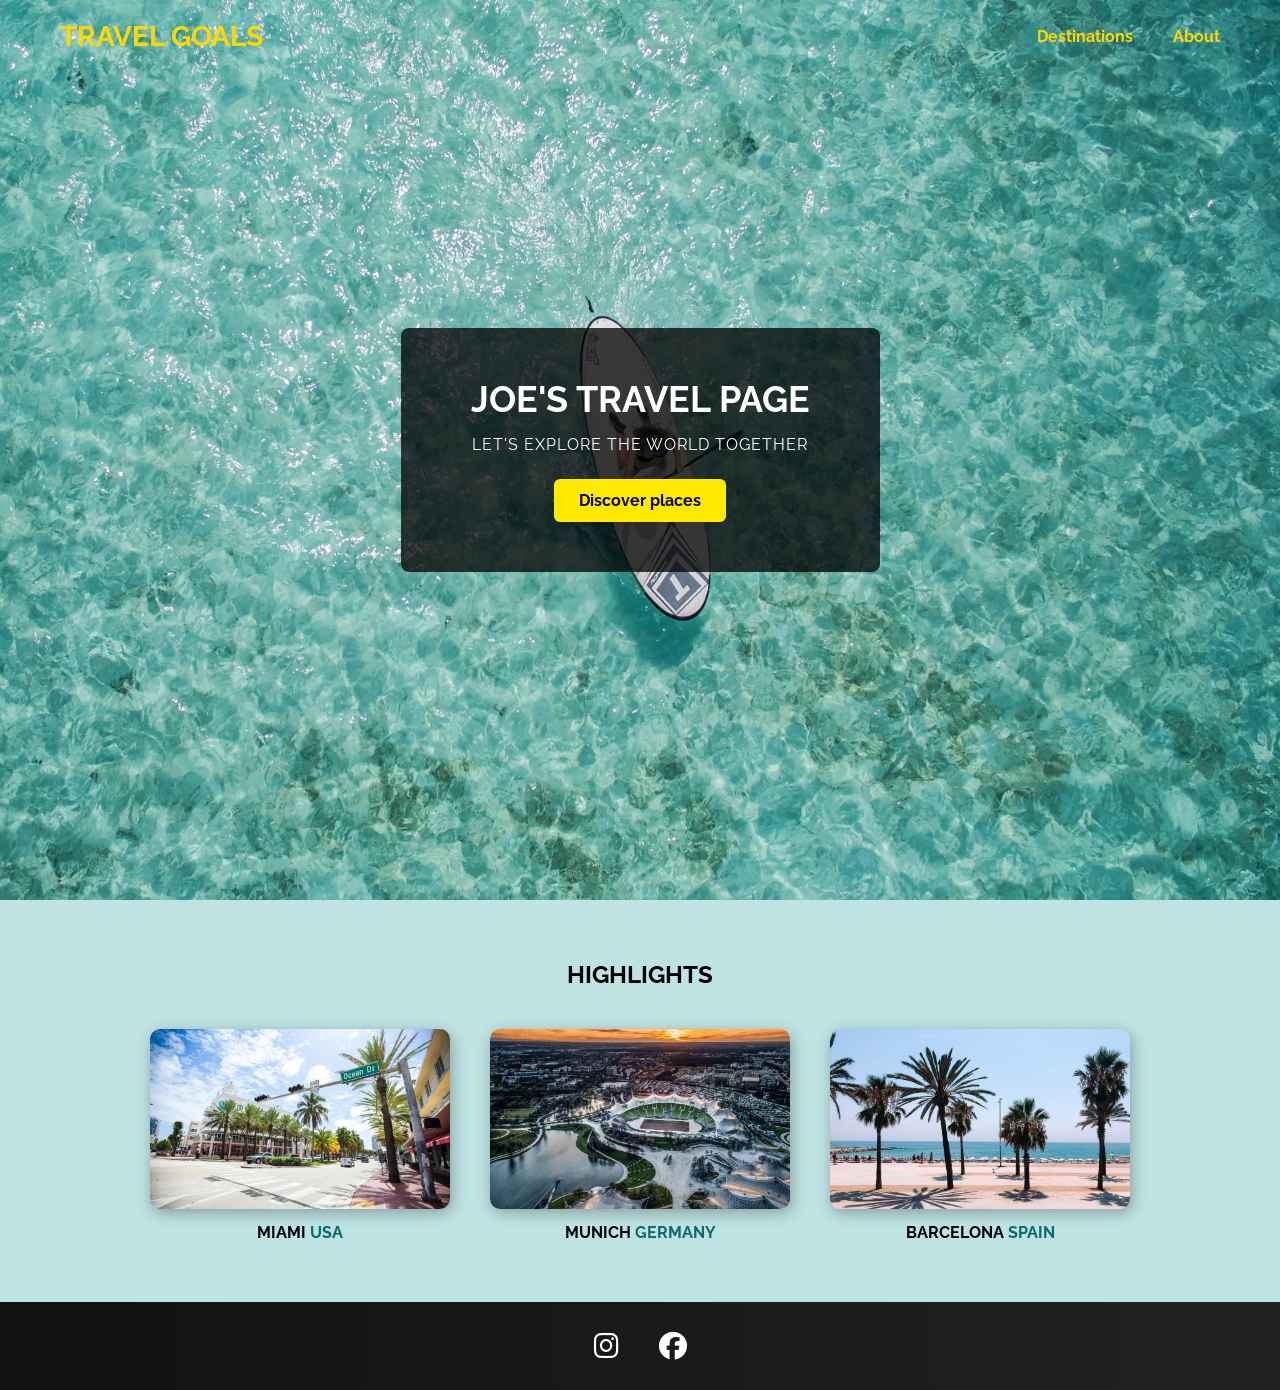
<file: BTH2/BT2/index.html>
<!DOCTYPE html>
<html>
<head>
  <meta charset="UTF-8">
  <title>Travel Goals</title>
  <link rel="stylesheet" href="styles.css">
</head>

<body>

  <header>
    <div id="logo">TRAVEL GOALS</div>
    <nav>
      <ul>
        <li><a href="#">Destinations</a></li>
        <li><a href="#">About</a></li>
      </ul>
    </nav>
  </header>

  <main>

    <!-- HERO SECTION -->
    <section id="hero">
      <div id="hero-content">
        <h1>JOE'S TRAVEL PAGE</h1>
        <p>LET'S EXPLORE THE WORLD TOGETHER</p>
        <a href="#">Discover places</a>
      </div>
    </section>

    <!-- HIGHLIGHTS SECTION -->
    <section id="highlights">
      <h2>HIGHLIGHTS</h2>

      <ul>
        <li>
          <img src="images/places/miami.jpg" alt="">
          <p>MIAMI <strong>USA</strong></p>
        </li>

        <li>
          <img src="images/places/munich.jpg" alt="">
          <p>MUNICH <strong>GERMANY</strong></p>
        </li>

        <li>
          <img src="images/places/barcelona.jpg" alt="">
          <p>BARCELONA <strong>SPAIN</strong></p>
        </li>
      </ul>

    </section>

  </main>

<footer>
  <ul>
    <li><a href="#"><i class="fab fa-instagram"></i></a></li>
    <li><a href="#"><i class="fab fa-facebook"></i></a></li>
  </ul>
</footer>

</body>
</html>
<link href="https://fonts.googleapis.com/css2?family=Raleway:wght@400;700&display=swap" rel="stylesheet">
<link rel="stylesheet" href="https://cdnjs.cloudflare.com/ajax/libs/font-awesome/6.5.0/css/all.min.css">
</file>
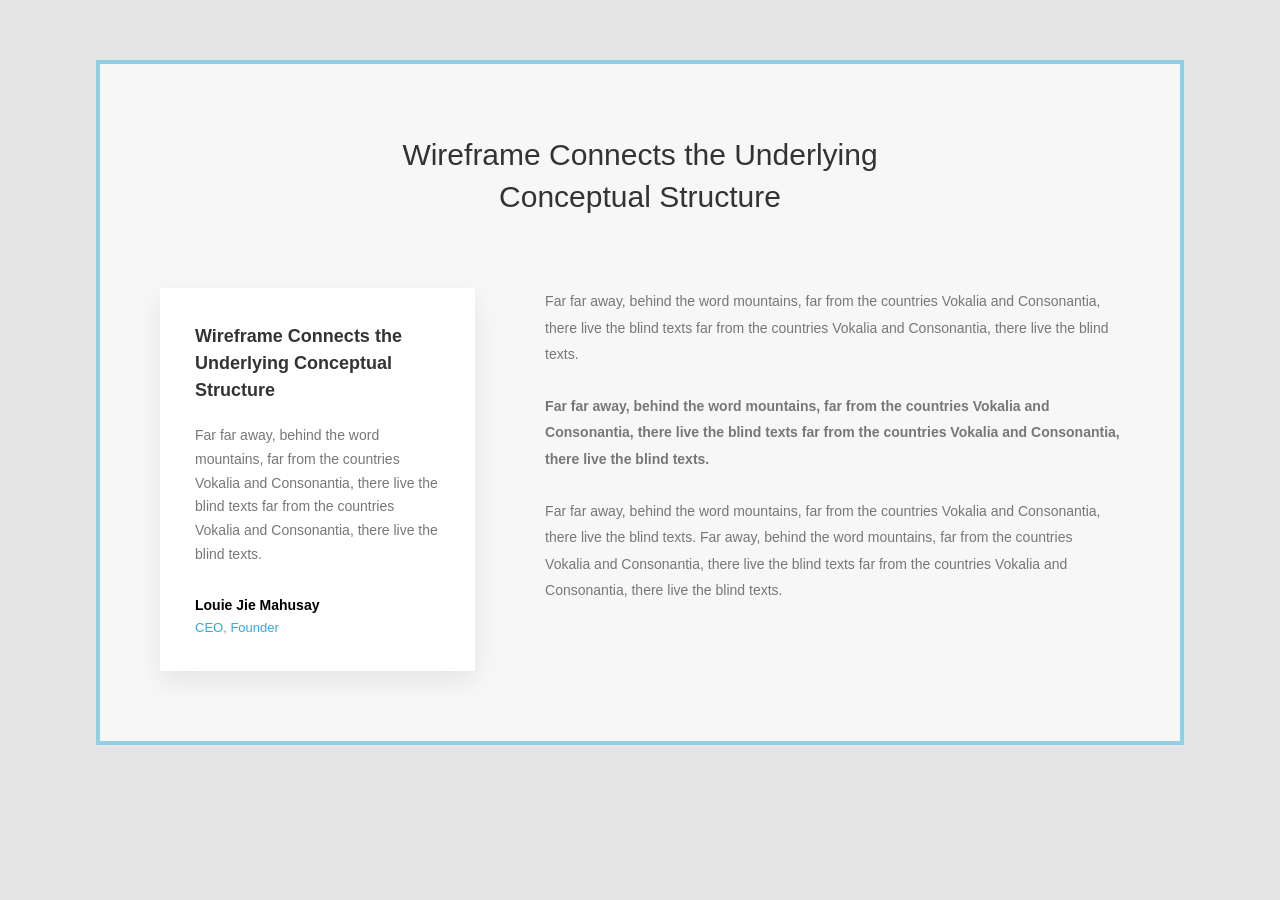
<file: BTH2/BT3/index.html>
<!DOCTYPE html>
<html lang="en">
<head>
    <meta charset="UTF-8">
    <title>Bài Tập 03</title>
    <link rel="stylesheet" href="style.css">
</head>
<body>

    <section class="container">

        <h1 class="title">
            Wireframe Connects the Underlying <br>
            Conceptual Structure
        </h1>

        <div class="row">

            <!-- Left Card -->
            <div class="card">
                <h3>
                    Wireframe Connects the Underlying 
                    Conceptual Structure
                </h3>

                <p>
                    Far far away, behind the word mountains, far from the countries 
                    Vokalia and Consonantia, there live the blind texts far from 
                    the countries Vokalia and Consonantia, there live the blind texts.
                </p>

                <div class="author">
                    <h4>Louie Jie Mahusay</h4>
                    <span>CEO, Founder</span>
                </div>
            </div>

            <!-- Right Content -->
            <div class="content">
                <p>
                    Far far away, behind the word mountains, far from the countries 
                    Vokalia and Consonantia, there live the blind texts far from 
                    the countries Vokalia and Consonantia, there live the blind texts.
                </p>

                <p class="highlight">
                    Far far away, behind the word mountains, far from the countries 
                    Vokalia and Consonantia, there live the blind texts far from 
                    the countries Vokalia and Consonantia, there live the blind texts.
                </p>

                <p>
                    Far far away, behind the word mountains, far from the countries 
                    Vokalia and Consonantia, there live the blind texts. Far away, behind 
                    the word mountains, far from the countries Vokalia and Consonantia, 
                    there live the blind texts far from the countries Vokalia and 
                    Consonantia, there live the blind texts.
                </p>
            </div>

        </div>

    </section>

</body>
</html>
</file>
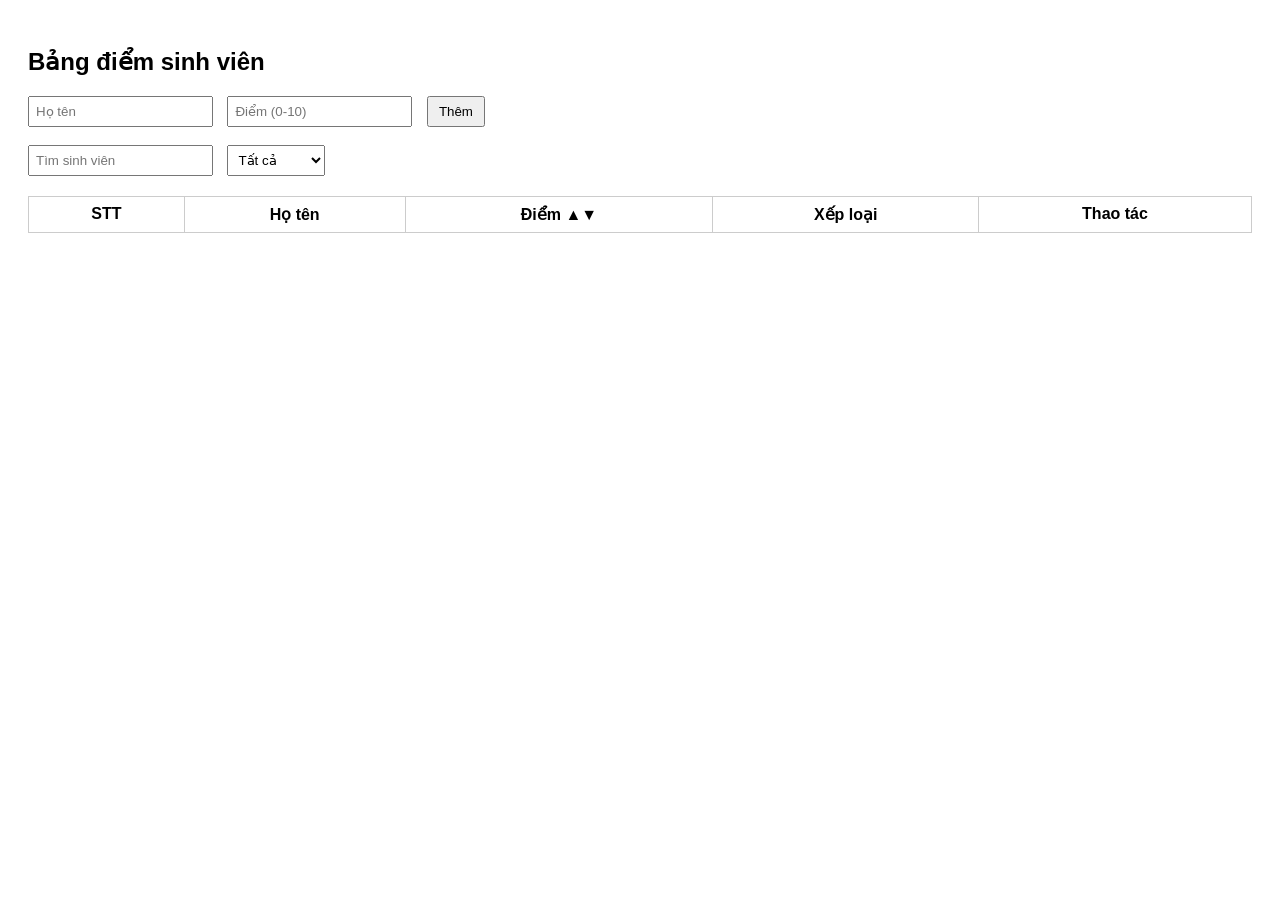
<file: BTH4/BTH1/index.html>
<!DOCTYPE html>
<html lang="vi">

<head>
<meta charset="UTF-8">
<title>Quản lý điểm sinh viên</title>

<style>

body{
    font-family: Arial;
    padding:20px;
}

input, select{
    padding:6px;
    margin-right:10px;
}

button{
    padding:6px 10px;
}

table{
    border-collapse: collapse;
    width:100%;
    margin-top:20px;
}

th, td{
    border:1px solid #ccc;
    padding:8px;
    text-align:center;
}

th{
    cursor:pointer;
}

.low-score{
    background:yellow;
}

</style>

</head>

<body>

<h2>Bảng điểm sinh viên</h2>

<input id="name" placeholder="Họ tên">
<input id="score" placeholder="Điểm (0-10)">
<button id="addBtn">Thêm</button>

<br><br>

<input id="search" placeholder="Tìm sinh viên">

<select id="filter">
<option value="all">Tất cả</option>
<option value="Giỏi">Giỏi</option>
<option value="Khá">Khá</option>
<option value="Trung bình">Trung bình</option>
<option value="Yếu">Yếu</option>
</select>

<table>

<thead>
<tr>
<th>STT</th>
<th>Họ tên</th>
<th id="scoreHeader">Điểm ▲▼</th>
<th>Xếp loại</th>
<th>Thao tác</th>
</tr>
</thead>

<tbody id="tableBody"></tbody>

</table>

<p id="stats"></p>

<!-- liên kết JS -->
<script src="script.js"></script>

</body>
</html>
</file>
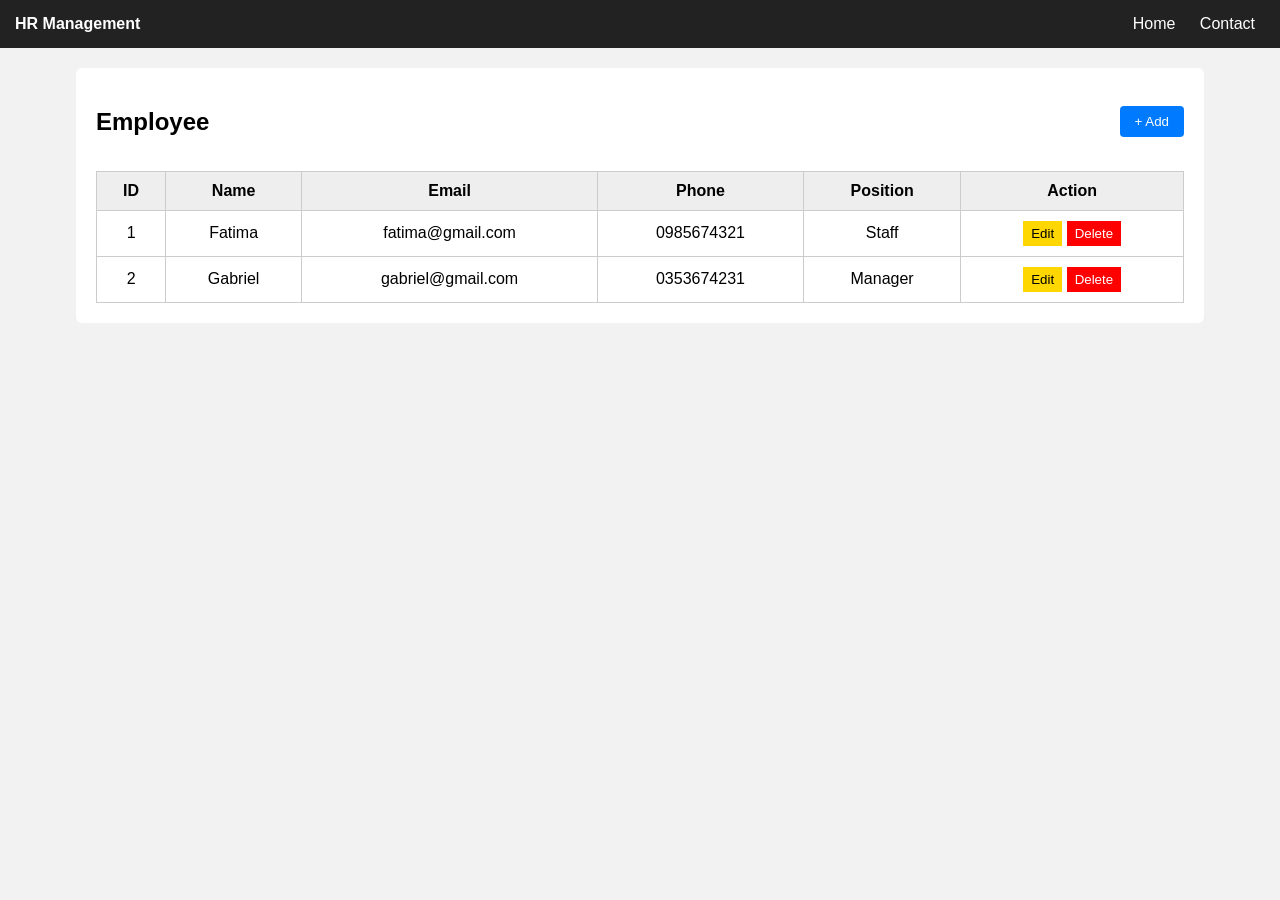
<file: BTTH1+2/Bai5/index.html>
<!DOCTYPE html>
<html lang="vi">
<head>
<meta charset="UTF-8">
<title>HR Management</title>

<style>
body {
  font-family: Arial;
  margin: 0;
  background: #f2f2f2;
}

/* NAVBAR */
.navbar {
  background: #222;
  color: white;
  padding: 15px;
  display: flex;
  justify-content: space-between;
  align-items: center;
}
.navbar a {
  color: white;
  text-decoration: none;
  margin: 0 10px;
}

/* CONTAINER */
.container {
  width: 85%;
  margin: 20px auto;
  background: white;
  padding: 20px;
  border-radius: 6px;
}

/* TOP BAR */
.top {
  display: flex;
  justify-content: space-between;
  align-items: center;
}

.add-btn {
  background: #007bff;
  color: white;
  border: none;
  padding: 8px 15px;
  border-radius: 4px;
  cursor: pointer;
}

/* TABLE */
table {
  width: 100%;
  border-collapse: collapse;
  margin-top: 15px;
}
th, td {
  border: 1px solid #ccc;
  padding: 10px;
  text-align: center;
}
th {
  background: #eee;
}

.edit {
  background: gold;
  border: none;
  padding: 5px 8px;
}
.delete {
  background: red;
  color: white;
  border: none;
  padding: 5px 8px;
}

/* MODAL */
.modal {
  display: none;
  position: fixed;
  top: 0; left: 0;
  width: 100%;
  height: 100%;
  background: rgba(0,0,0,0.5);
}

.modal-content {
  background: white;
  width: 400px;
  margin: 80px auto;
  padding: 20px;
  border-radius: 6px;
}

.modal-header {
  display: flex;
  justify-content: space-between;
  font-weight: bold;
  margin-bottom: 10px;
}

input, select {
  width: 100%;
  padding: 6px;
  margin-bottom: 10px;
}

.modal-footer {
  text-align: right;
}
.save {
  background: green;
  color: white;
  border: none;
  padding: 6px 10px;
}
.cancel {
  background: gray;
  color: white;
  border: none;
  padding: 6px 10px;
}
</style>

</head>
<body>

<!-- NAVBAR -->
<div class="navbar">
  <div><b>HR Management</b></div>
  <div>
    <a href="#">Home</a>
    <a href="#">Contact</a>
  </div>
</div>

<!-- CONTENT -->
<div class="container">
  <div class="top">
    <h2>Employee</h2>
    <button class="add-btn" onclick="openModal()">+ Add</button>
  </div>

  <table>
    <tr>
      <th>ID</th>
      <th>Name</th>
      <th>Email</th>
      <th>Phone</th>
      <th>Position</th>
      <th>Action</th>
    </tr>

    <tr>
      <td>1</td>
      <td>Fatima</td>
      <td>fatima@gmail.com</td>
      <td>0985674321</td>
      <td>Staff</td>
      <td>
        <button class="edit">Edit</button>
        <button class="delete">Delete</button>
      </td>
    </tr>

    <tr>
      <td>2</td>
      <td>Gabriel</td>
      <td>gabriel@gmail.com</td>
      <td>0353674231</td>
      <td>Manager</td>
      <td>
        <button class="edit">Edit</button>
        <button class="delete">Delete</button>
      </td>
    </tr>
  </table>
</div>

<!-- MODAL FORM -->
<div id="modal" class="modal">
  <div class="modal-content">

    <div class="modal-header">
      <span>New Employee</span>
      <button onclick="closeModal()">X</button>
    </div>

    <label>Name</label>
    <input type="text">

    <label>Email</label>
    <input type="email">

    <label>Phone</label>
    <input type="text">

    <label>Position</label>
    <select>
      <option>Staff</option>
      <option>Manager</option>
      <option>CEO</option>
    </select>

    <label>Sex</label>
    <input type="radio" name="sex"> Male
    <input type="radio" name="sex"> Female

    <div class="modal-footer">
      <button class="save">Save</button>
      <button class="cancel" onclick="closeModal()">Cancel</button>
    </div>

  </div>
</div>

<!-- JAVASCRIPT -->
<script>
function openModal() {
  document.getElementById("modal").style.display = "block";
}

function closeModal() {
  document.getElementById("modal").style.display = "none";
}
</script>

</body>
</html>
</file>
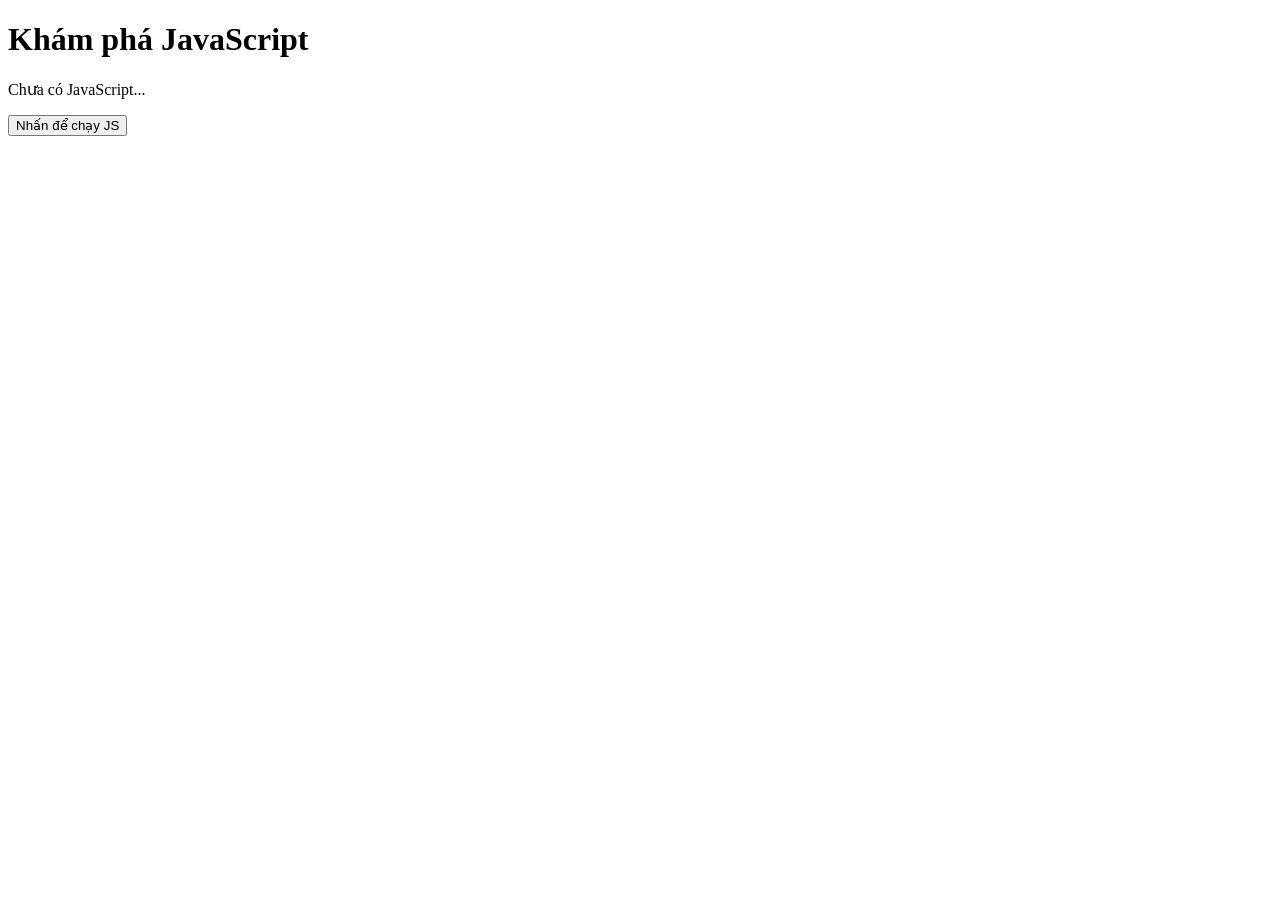
<file: BTTH3/lab-js-basic.html>
<!DOCTYPE html>
<html lang="vi">
<head>
  <meta charset="UTF-8">
  <title>Lab JS Cơ bản</title>
</head>
<body>
  <h1>Khám phá JavaScript</h1>
  <p id="welcome">Chưa có JavaScript...</p>
  <button id="runBtn">Nhấn để chạy JS</button>

  <script src="main.js"></script>
</body>
</html>
</file>
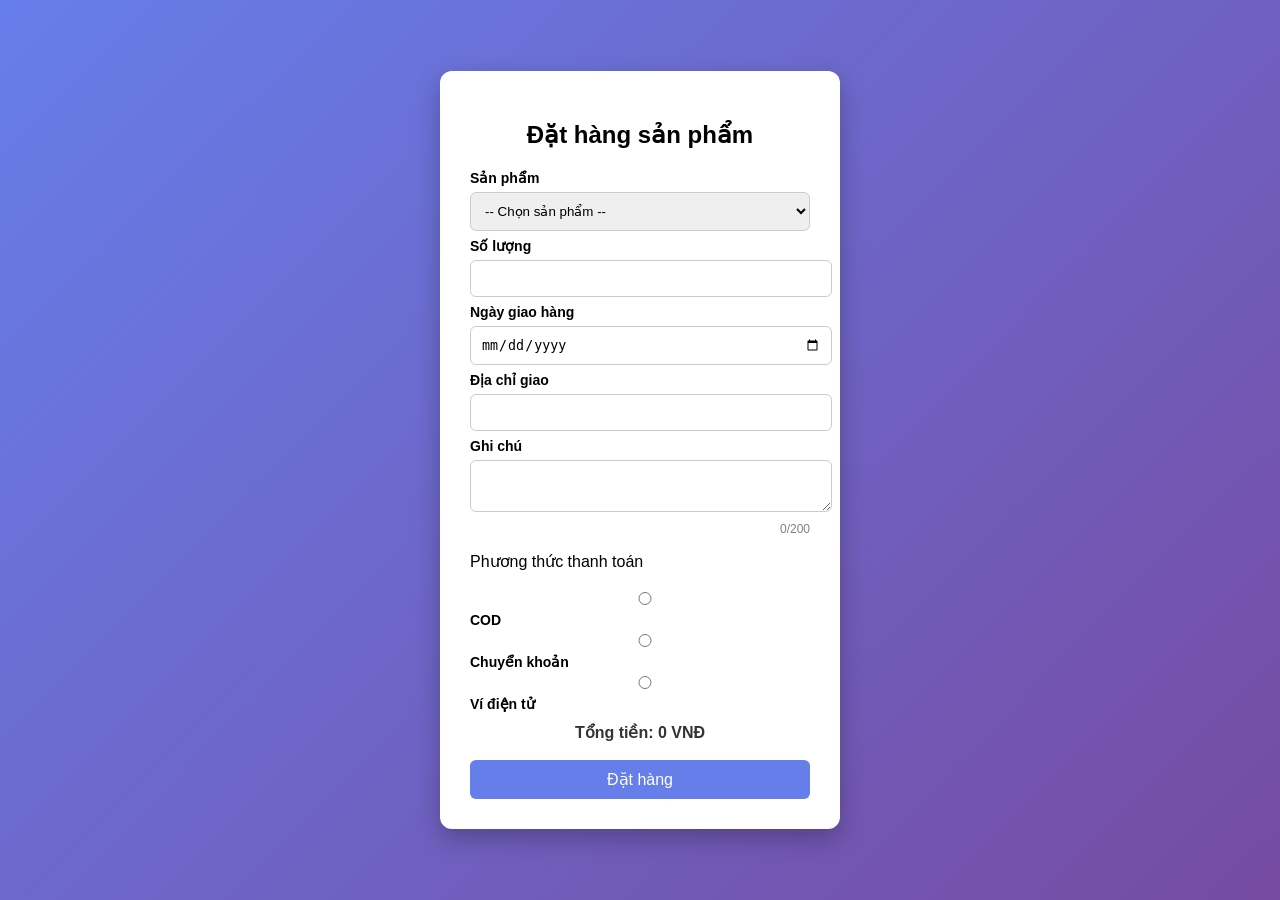
<file: BTH4/BTH2.2/order.html>
<!DOCTYPE html>
<html lang="vi">
<head>
<meta charset="UTF-8">
<title>Đặt hàng</title>

<style>

body{
font-family: Arial, sans-serif;
background: linear-gradient(135deg,#667eea,#764ba2);
height:100vh;
display:flex;
justify-content:center;
align-items:center;
margin:0;
}

form{
background:white;
padding:30px;
border-radius:12px;
width:340px;
box-shadow:0 10px 25px rgba(0,0,0,0.25);
}

h2{
text-align:center;
margin-bottom:20px;
}

label{
font-weight:bold;
font-size:14px;
}

input,select,textarea{
width:100%;
padding:10px;
margin-top:5px;
margin-bottom:6px;
border:1px solid #ccc;
border-radius:6px;
outline:none;
transition:0.2s;
}

input:focus,select:focus,textarea:focus{
border-color:#667eea;
box-shadow:0 0 5px rgba(102,126,234,0.6);
}

.error{
color:red;
font-size:12px;
margin-bottom:6px;
}

.counter{
font-size:12px;
color:gray;
text-align:right;
margin-bottom:8px;
}

button{
width:100%;
padding:10px;
border:none;
border-radius:6px;
background:#667eea;
color:white;
font-size:16px;
cursor:pointer;
transition:0.3s;
}

button:hover{
background:#4c5fd7;
}

#totalBox{
margin-top:10px;
font-weight:bold;
text-align:center;
color:#333;
}

#summary{
display:none;
background:white;
padding:20px;
border-radius:10px;
margin-top:20px;
box-shadow:0 5px 15px rgba(0,0,0,0.2);
}

</style>
</head>

<body>

<form id="orderForm">

<h2>Đặt hàng sản phẩm</h2>

<label>Sản phẩm</label>

<select id="product">
<option value="">-- Chọn sản phẩm --</option>
<option value="ao">Áo</option>
<option value="quan">Quần</option>
<option value="giay">Giày</option>
</select>

<span class="error" id="productError"></span>


<label>Số lượng</label>

<input type="number" id="quantity">

<span class="error" id="quantityError"></span>


<label>Ngày giao hàng</label>

<input type="date" id="date">

<span class="error" id="dateError"></span>


<label>Địa chỉ giao</label>

<input id="address">

<span class="error" id="addressError"></span>


<label>Ghi chú</label>

<textarea id="note"></textarea>

<div class="counter" id="noteCount">0/200</div>

<span class="error" id="noteError"></span>


<p>Phương thức thanh toán</p>

<label><input type="radio" name="pay" value="COD"> COD</label>
<label><input type="radio" name="pay" value="Bank"> Chuyển khoản</label>
<label><input type="radio" name="pay" value="Wallet"> Ví điện tử</label>

<span class="error" id="payError"></span>


<div id="totalBox">
Tổng tiền: <span id="total">0</span> VNĐ
</div>

<br>

<button type="submit">Đặt hàng</button>

</form>


<div id="summary">

<h3>Xác nhận đơn hàng</h3>

<p id="info"></p>

<button id="confirmBtn">Xác nhận</button>
<br><br>
<button id="cancelBtn">Hủy</button>

</div>


<script src="order.js"></script>

</body>
</html>
</file>
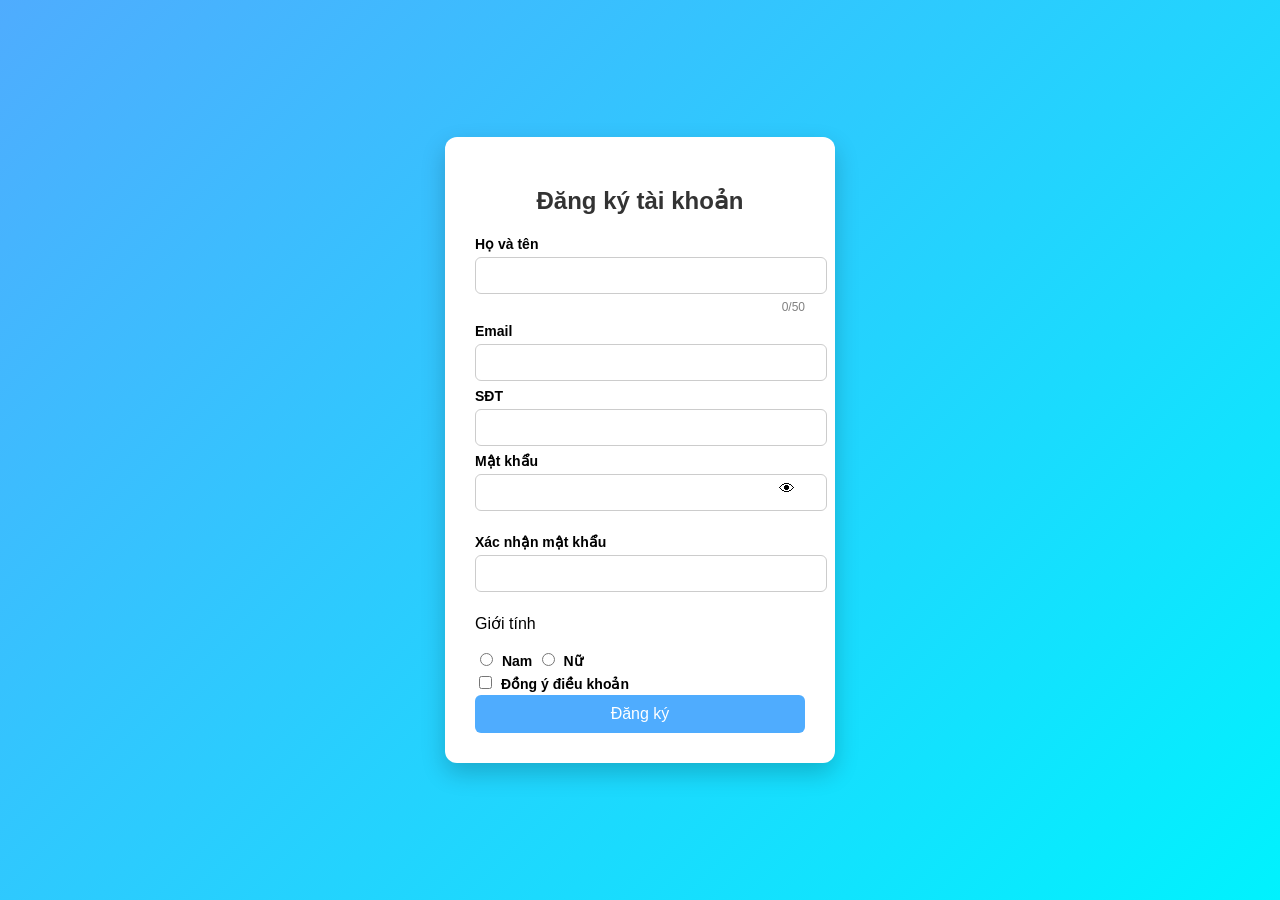
<file: BTH4/BTH2/register.html>
<!DOCTYPE html>
<html lang="vi">
<head>
<meta charset="UTF-8">
<title>Form đăng ký</title>

<style>

body{
font-family: Arial, sans-serif;
background: linear-gradient(135deg,#4facfe,#00f2fe);
height:100vh;
display:flex;
justify-content:center;
align-items:center;
margin:0;
}

form{
background:white;
padding:30px;
border-radius:12px;
width:330px;
box-shadow:0 10px 25px rgba(0,0,0,0.2);
}

h2{
text-align:center;
margin-bottom:20px;
color:#333;
}

label{
font-weight:bold;
font-size:14px;
}

input{
width:100%;
padding:10px;
margin-top:4px;
margin-bottom:6px;
border:1px solid #ccc;
border-radius:6px;
outline:none;
transition:0.2s;
}

input:focus{
border-color:#4facfe;
box-shadow:0 0 4px rgba(79,172,254,0.6);
}

.error{
color:red;
font-size:12px;
margin-bottom:6px;
}

.counter{
font-size:12px;
color:gray;
text-align:right;
margin-bottom:8px;
}

.password-box{
position:relative;
}

.toggle{
position:absolute;
right:10px;
top:10px;
cursor:pointer;
}

#strengthBar{
height:6px;
width:0%;
border-radius:4px;
background:red;
margin-bottom:10px;
transition:0.3s;
}

button{
width:100%;
padding:10px;
border:none;
border-radius:6px;
background:#4facfe;
color:white;
font-size:16px;
cursor:pointer;
transition:0.3s;
}

button:hover{
background:#2f8cff;
}

input[type="radio"],
input[type="checkbox"]{
width:auto;
margin-right:5px;
}

#success{
text-align:center;
color:green;
margin-top:20px;
}

</style>
</head>

<body>

<form id="form">

<h2>Đăng ký tài khoản</h2>

<label>Họ và tên</label>
<input id="fullname" maxlength="50">
<div class="counter" id="nameCount">0/50</div>
<span class="error" id="fullnameError"></span>


<label>Email</label>
<input id="email">
<span class="error" id="emailError"></span>


<label>SĐT</label>
<input id="phone">
<span class="error" id="phoneError"></span>


<label>Mật khẩu</label>

<div class="password-box">
<input type="password" id="password">
<span class="toggle" id="toggle">👁</span>
</div>

<div id="strengthBar"></div>
<span class="error" id="passwordError"></span>


<label>Xác nhận mật khẩu</label>
<input type="password" id="confirm">
<span class="error" id="confirmError"></span>


<p>Giới tính</p>

<label><input type="radio" name="gender" value="Nam"> Nam</label>
<label><input type="radio" name="gender" value="Nữ"> Nữ</label>

<span class="error" id="genderError"></span>

<br>

<label>
<input type="checkbox" id="terms"> Đồng ý điều khoản
</label>

<span class="error" id="termsError"></span>

<br>

<button type="submit">Đăng ký</button>

</form>

<h3 id="success"></h3>

<script src="register.js"></script>

</body>
</html>
</file>
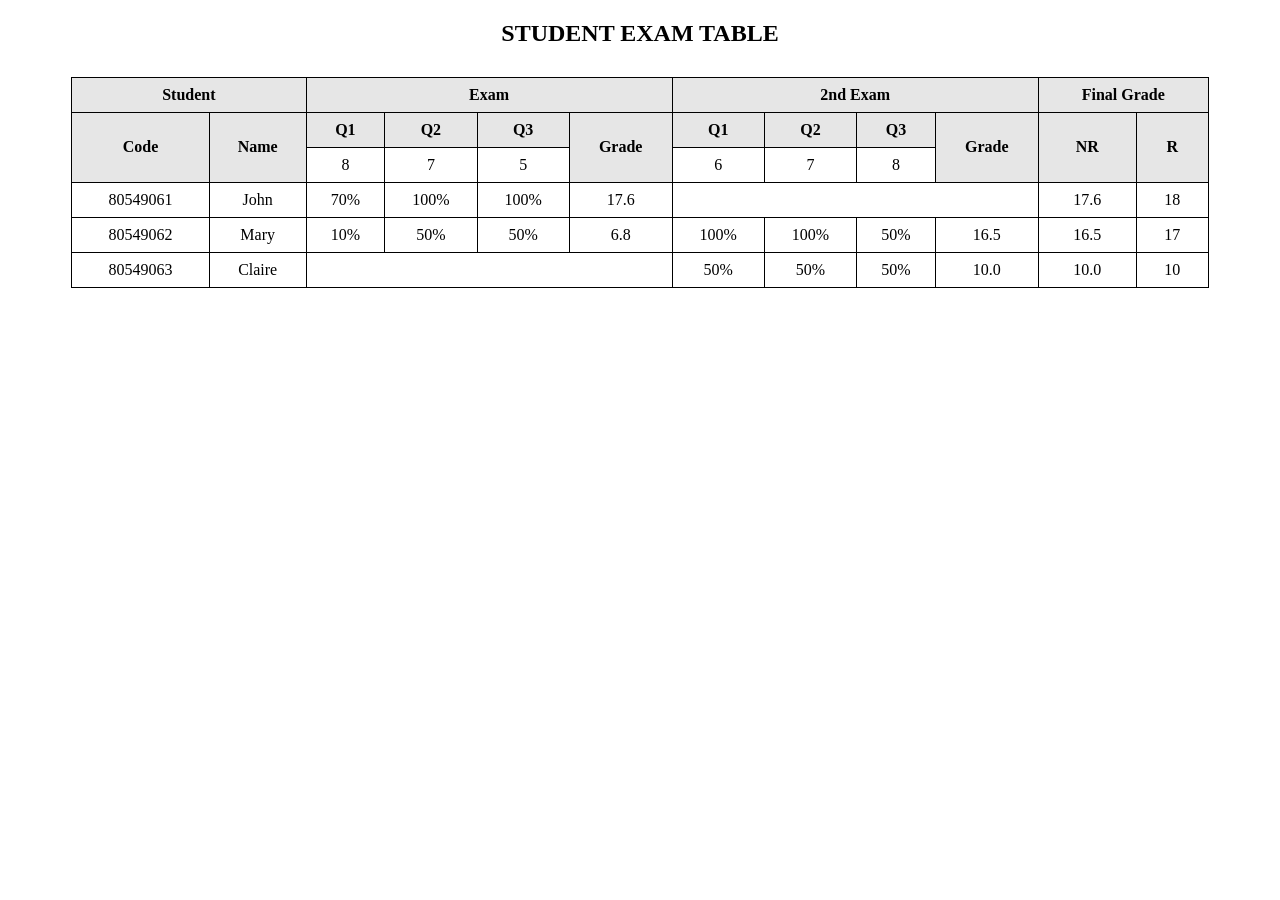
<file: BTTH1+2/Bai3/bai3.html>
<!DOCTYPE html>
<html lang="vi">
<head>
<meta charset="UTF-8">
<title>Bài 3 - Table Nâng Cao</title>
<style>
    table {
        border-collapse: collapse;
        width: 90%;
        margin: 30px auto;
        text-align: center;
    }
    th, td {
        border: 1px solid black;
        padding: 8px;
    }
    th {
        background: #e6e6e6;
    }
</style>
</head>
<body>

<h2 style="text-align:center;">STUDENT EXAM TABLE</h2>

<table>
    <!-- Hàng 1 -->
    <tr>
        <th colspan="2">Student</th>
        <th colspan="4">Exam</th>
        <th colspan="4">2nd Exam</th>
        <th colspan="2">Final Grade</th>
    </tr>

    <!-- Hàng 2 -->
    <tr>
        <th rowspan="2">Code</th>
        <th rowspan="2">Name</th>

        <th>Q1</th>
        <th>Q2</th>
        <th>Q3</th>
        <th rowspan="2">Grade</th>

        <th>Q1</th>
        <th>Q2</th>
        <th>Q3</th>
        <th rowspan="2">Grade</th>

        <th rowspan="2">NR</th>
        <th rowspan="2">R</th>
    </tr>

    <!-- Hàng 3 -->
    <tr>
        <td>8</td>
        <td>7</td>
        <td>5</td>

        <td>6</td>
        <td>7</td>
        <td>8</td>
    </tr>

    <!-- Data -->
    <tr>
        <td>80549061</td>
        <td>John</td>
        <td>70%</td>
        <td>100%</td>
        <td>100%</td>
        <td>17.6</td>
        <td colspan="4"></td>
        <td>17.6</td>
        <td>18</td>
    </tr>

    <tr>
        <td>80549062</td>
        <td>Mary</td>
        <td>10%</td>
        <td>50%</td>
        <td>50%</td>
        <td>6.8</td>
        <td>100%</td>
        <td>100%</td>
        <td>50%</td>
        <td>16.5</td>
        <td>16.5</td>
        <td>17</td>
    </tr>

    <tr>
        <td>80549063</td>
        <td>Claire</td>
        <td colspan="4"></td>
        <td>50%</td>
        <td>50%</td>
        <td>50%</td>
        <td>10.0</td>
        <td>10.0</td>
        <td>10</td>
    </tr>

</table>

</body>
</html>
</file>
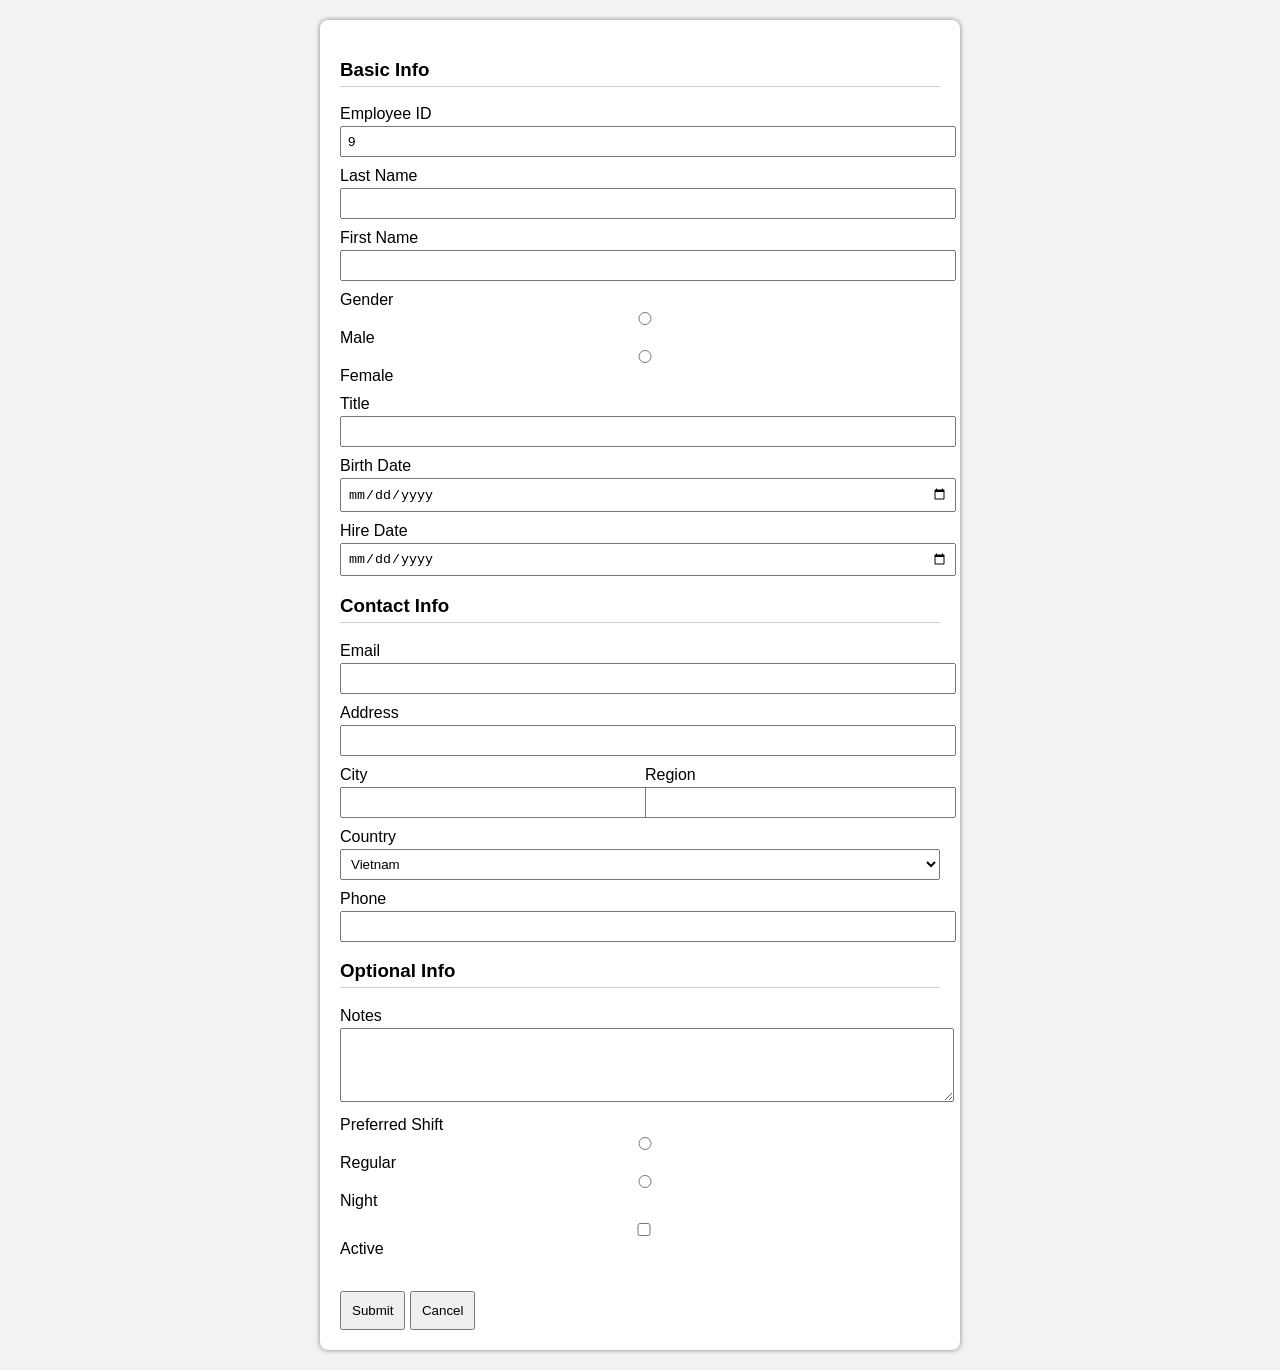
<file: BTTH1+2/Bai4/bai4.html>
<!DOCTYPE html>
<html lang="vi">
<head>
<meta charset="UTF-8">
<title>Bài 4 - Form</title>
<style>
    body {
        font-family: Arial;
        background: #f2f2f2;
    }
    .form-box {
        width: 600px;
        margin: 20px auto;
        background: white;
        padding: 20px;
        border-radius: 8px;
        box-shadow: 0 0 5px gray;
    }
    h3 {
        border-bottom: 1px solid #ccc;
        padding-bottom: 5px;
    }
    label {
        display: block;
        margin-top: 10px;
    }
    input, select, textarea {
        width: 100%;
        padding: 6px;
        margin-top: 3px;
    }
    .row {
        display: flex;
        gap: 10px;
    }
    .row div {
        flex: 1;
    }
    button {
        margin-top: 15px;
        padding: 10px;
    }
</style>
</head>

<body>

<div class="form-box">
<form>

<!-- BASIC INFO -->
<h3>Basic Info</h3>

<label>Employee ID</label>
<input type="text" value="9">

<label>Last Name</label>
<input type="text">

<label>First Name</label>
<input type="text">

<label>Gender</label>
<input type="radio" name="gender"> Male
<input type="radio" name="gender"> Female

<label>Title</label>
<input type="text">

<label>Birth Date</label>
<input type="date">

<label>Hire Date</label>
<input type="date">

<!-- CONTACT -->
<h3>Contact Info</h3>

<label>Email</label>
<input type="email">

<label>Address</label>
<input type="text">

<div class="row">
<div>
<label>City</label>
<input type="text">
</div>
<div>
<label>Region</label>
<input type="text">
</div>
</div>

<label>Country</label>
<select>
<option>Vietnam</option>
<option>USA</option>
<option>Japan</option>
</select>

<label>Phone</label>
<input type="text">

<!-- OPTIONAL -->
<h3>Optional Info</h3>

<label>Notes</label>
<textarea rows="4"></textarea>

<label>Preferred Shift</label>
<input type="radio" name="shift"> Regular
<input type="radio" name="shift"> Night

<label>
<input type="checkbox"> Active
</label>

<br>

<button type="submit">Submit</button>
<button type="reset">Cancel</button>

</form>
</div>

</body>
</html>
</file>
<file: BTH2/BT2/styles.css>
* {
  margin: 0;
  padding: 0;
  box-sizing: border-box;
  font-family: "Raleway", sans-serif;
}

/* HEADER */
header {
  position: absolute;
  width: 100%;
  padding: 20px 60px;
  display: flex;
  justify-content: space-between;
  align-items: center;
}

#logo {
  color: #ffd700;
  font-size: 28px;
  font-weight: 700;
}

nav ul {
  display: flex;
  list-style: none;
  gap: 40px;
}

nav a {
  text-decoration: none;
  color: #ffd700;
  font-weight: 700;
  font-size: 16px;
}

/* HERO */
#hero {
  height: 100vh;
  background-image: url("images/places/ocean.jpg");
  background-size: cover;
  background-position: center;
  display: flex;
  justify-content: center;
  align-items: center;
}
#hero-content {
  background-color: rgba(0, 0, 0, 0.75);
  padding: 50px 70px;
  text-align: center;
  border-radius: 8px;
  color: white;
}

#hero-content h1 {
  font-size: 36px;
  margin-bottom: 15px;
}

#hero-content p {
  margin-bottom: 25px;
  letter-spacing: 1px;
}

#hero-content a {
  display: inline-block;
  background-color: #ffea00;
  color: black;
  padding: 12px 25px;
  text-decoration: none;
  font-weight: 700;
  border-radius: 6px;
}

/* HIGHLIGHTS */
#highlights {
  background-color: #bfe3e3;
  padding: 60px 0;
  text-align: center;
}

#highlights h2 {
  margin-bottom: 40px;
  font-size: 24px;
}

#highlights ul {
  display: flex;
  justify-content: center;
  gap: 40px;
  list-style: none;
}

#highlights li {
  width: 300px;
}

#highlights img {
  width: 100%;
  height: 180px;
  object-fit: cover;
  border-radius: 10px;
  box-shadow: 2px 4px 15px rgba(0,0,0,0.3);
}

#highlights p {
  margin-top: 10px;
  font-weight: 700;
}

#highlights strong {
  color: #0b6b6b;
}

/* FOOTER */
footer {
  background: linear-gradient(to right, #111, #222);
  padding: 30px;
}

footer ul {
  display: flex;
  justify-content: center;
  list-style: none;
  gap: 40px;
}

footer i {
  font-size: 28px;
  color: white;
  transition: 0.3s;
}

footer i:hover {
  color: #ffd700;
}
</file>
<file: BTH2/BT3/style.css>
/* Reset */
* {
    margin: 0;
    padding: 0;
    box-sizing: border-box;
    font-family: Arial, Helvetica, sans-serif;
}

body {
    background: #e5e5e5;
}

/* Khung lớn */
.container {
    width: 85%;
    margin: 60px auto;
    padding: 70px 60px;
    border: 4px solid #8fd0e4;
    background: #f7f7f7;
}

/* Tiêu đề */
.title {
    text-align: center;
    font-size: 30px;
    font-weight: 500;
    color: #333;
    margin-bottom: 70px;
    line-height: 1.4;
}

/* Layout 2 cột */
.row {
    display: flex;
    gap: 70px;
    align-items: flex-start;
}

/* Card trái */
.card {
    width: 35%;
    background: #ffffff;
    padding: 35px;
    box-shadow: 0 10px 25px rgba(0, 0, 0, 0.08);
}

.card h3 {
    font-size: 18px;
    margin-bottom: 20px;
    color: #333;
    line-height: 1.5;
}

.card p {
    font-size: 14px;
    color: #777;
    line-height: 1.7;
    margin-bottom: 30px;
}

.author h4 {
    font-size: 14px;
    margin-bottom: 5px;
}

.author span {
    font-size: 13px;
    color: #3aa6d8;
}

/* Nội dung phải */
.content {
    width: 65%;
}

.content p {
    font-size: 14px;
    line-height: 1.9;
    color: #777;
    margin-bottom: 25px;
}

.highlight {
    font-weight: bold;
    color: #555;
}
</file>
